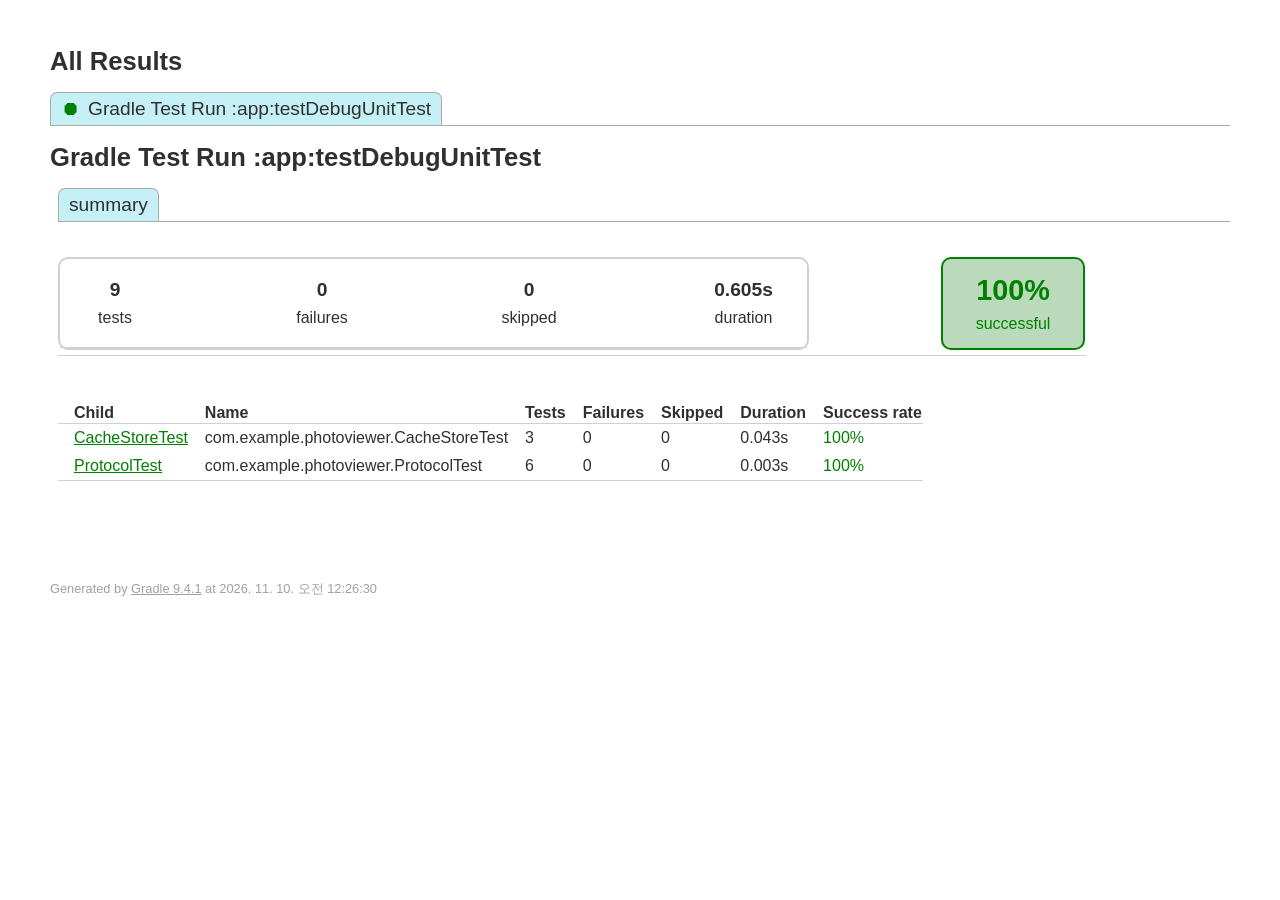
<file: evidence/android-unit-tests/index.html>
<!DOCTYPE html>
<html>
<head>
<meta http-equiv="Content-Type" content="text/html; charset=utf-8"/>
<meta http-equiv="x-ua-compatible" content="IE=edge"/>
<title>Test results - All Results</title>
<link href="css/base-style.css" rel="stylesheet" type="text/css"/>
<link href="css/style.css" rel="stylesheet" type="text/css"/>
<script src="js/report.js" type="text/javascript"></script>
</head>
<body>
<div id="content">
<h1>All Results</h1>
<div class="tab-container">
<ul class="tabLinks">
<li>
<a class="successGroup" href="#">Gradle Test Run :app:testDebugUnitTest</a>
</li>
</ul>
<div class="tab">
<h2>Gradle Test Run :app:testDebugUnitTest</h2>
<h1>Gradle Test Run :app:testDebugUnitTest</h1>
<div class="tab-container">
<ul class="tabLinks">
<li>
<a class="" href="#">summary</a>
</li>
</ul>
<div class="tab">
<h2>summary</h2>
<div>
<div class="summary">
<table>
<tr>
<td>
<div class="summaryGroup">
<table>
<tr>
<td>
<div class="infoBox">
<div class="counter">9</div>
<p>tests</p>
</div>
</td>
<td>
<div class="infoBox">
<div class="counter">0</div>
<p>failures</p>
</div>
</td>
<td>
<div class="infoBox">
<div class="counter">0</div>
<p>skipped</p>
</div>
</td>
<td>
<div class="infoBox duration">
<div class="counter">0.605s</div>
<p>duration</p>
</div>
</td>
</tr>
</table>
</div>
</td>
<td>
<div class="infoBox success successRate">
<div class="percent">100%</div>
<p>successful</p>
</div>
</td>
</tr>
</table>
</div>
<table class="test-results">
<thead>
<tr>
<th>Child</th>
<th>Name</th>
<th>Tests</th>
<th>Failures</th>
<th>Skipped</th>
<th>Duration</th>
<th>Success rate</th>
</tr>
</thead>
<tr>
<td class="success">
<a href="ceXJTuYP60s/index.html">CacheStoreTest</a>
</td>
<td class="path">com.example.photoviewer.CacheStoreTest</td>
<td>3</td>
<td>0</td>
<td>0</td>
<td>0.043s</td>
<td class="success">100%</td>
</tr>
<tr>
<td class="success">
<a href="3K8qbBw4g6g/index.html">ProtocolTest</a>
</td>
<td class="path">com.example.photoviewer.ProtocolTest</td>
<td>6</td>
<td>0</td>
<td>0</td>
<td>0.003s</td>
<td class="success">100%</td>
</tr>
</table>
</div>
</div>
</div>
</div>
</div>
<div id="footer">
<p>
<div>
<label class="hidden" id="label-for-line-wrapping-toggle" for="line-wrapping-toggle">Wrap lines
<input id="line-wrapping-toggle" type="checkbox" autocomplete="off"/>
</label>
</div>Generated by 
<a href="https://www.gradle.org">Gradle 9.4.1</a> at 2026. 11. 10. 오전 12:26:30</p>
</div>
</div>
</body>
</html>
</file>
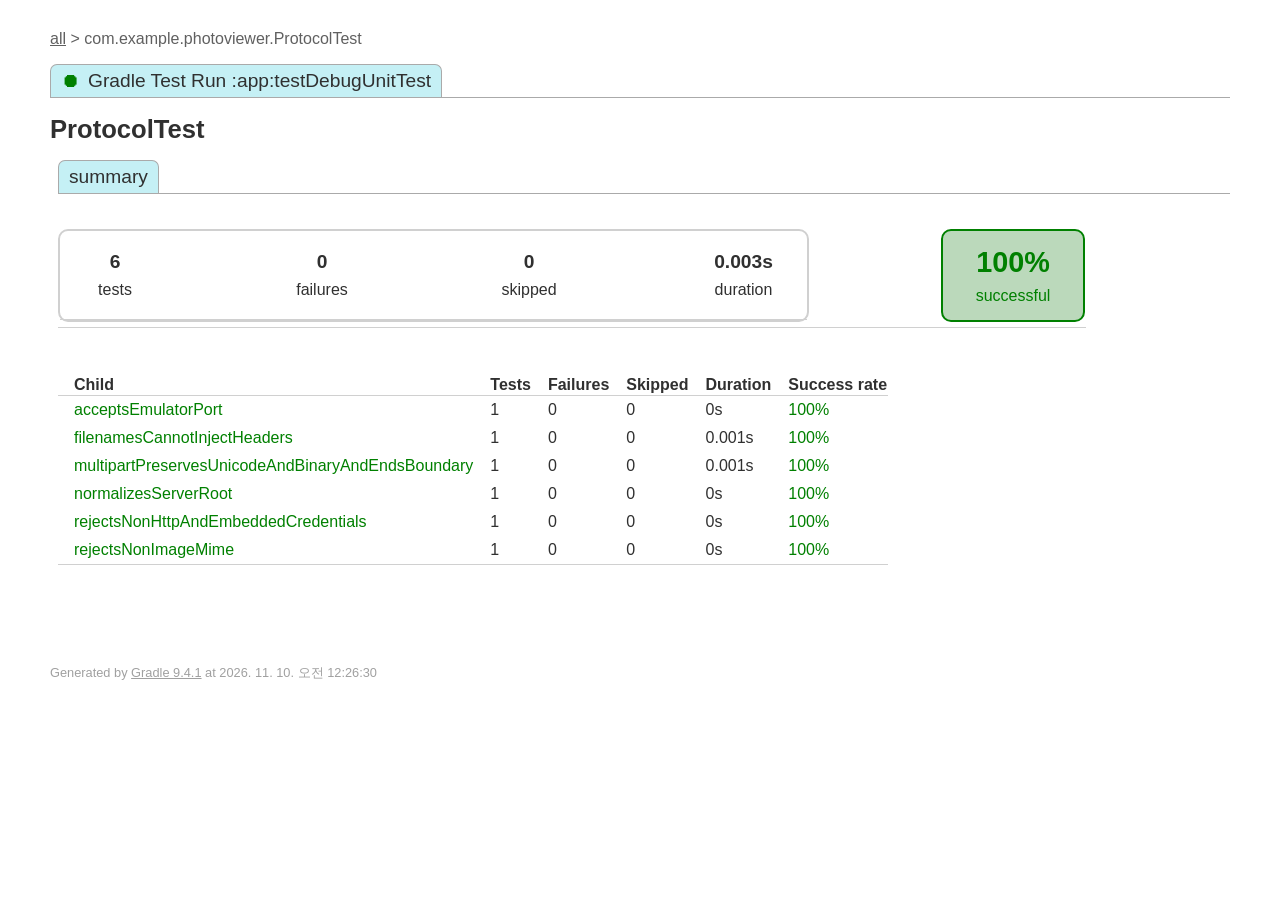
<file: evidence/android-unit-tests/3K8qbBw4g6g/index.html>
<!DOCTYPE html>
<html>
<head>
<meta http-equiv="Content-Type" content="text/html; charset=utf-8"/>
<meta http-equiv="x-ua-compatible" content="IE=edge"/>
<title>Test results - com.example.photoviewer.ProtocolTest</title>
<link href="../css/base-style.css" rel="stylesheet" type="text/css"/>
<link href="../css/style.css" rel="stylesheet" type="text/css"/>
<script src="../js/report.js" type="text/javascript"></script>
</head>
<body>
<div id="content">
<div class="breadcrumbs">
<a class="breadcrumb" href="../index.html">all</a> &gt; 
<span class="breadcrumb">com.example.photoviewer.ProtocolTest</span>
</div>
<div class="tab-container">
<ul class="tabLinks">
<li>
<a class="successGroup" href="#">Gradle Test Run :app:testDebugUnitTest</a>
</li>
</ul>
<div class="tab">
<h2>Gradle Test Run :app:testDebugUnitTest</h2>
<h1>ProtocolTest</h1>
<div class="tab-container">
<ul class="tabLinks">
<li>
<a class="" href="#">summary</a>
</li>
</ul>
<div class="tab">
<h2>summary</h2>
<div>
<div class="summary">
<table>
<tr>
<td>
<div class="summaryGroup">
<table>
<tr>
<td>
<div class="infoBox">
<div class="counter">6</div>
<p>tests</p>
</div>
</td>
<td>
<div class="infoBox">
<div class="counter">0</div>
<p>failures</p>
</div>
</td>
<td>
<div class="infoBox">
<div class="counter">0</div>
<p>skipped</p>
</div>
</td>
<td>
<div class="infoBox duration">
<div class="counter">0.003s</div>
<p>duration</p>
</div>
</td>
</tr>
</table>
</div>
</td>
<td>
<div class="infoBox success successRate">
<div class="percent">100%</div>
<p>successful</p>
</div>
</td>
</tr>
</table>
</div>
<table class="test-results">
<thead>
<tr>
<th>Child</th>
<th hidden="">Name</th>
<th>Tests</th>
<th>Failures</th>
<th>Skipped</th>
<th>Duration</th>
<th>Success rate</th>
</tr>
</thead>
<tr>
<td class="success">acceptsEmulatorPort</td>
<td class="path" hidden="">acceptsEmulatorPort</td>
<td>1</td>
<td>0</td>
<td>0</td>
<td>0s</td>
<td class="success">100%</td>
</tr>
<tr>
<td class="success">filenamesCannotInjectHeaders</td>
<td class="path" hidden="">filenamesCannotInjectHeaders</td>
<td>1</td>
<td>0</td>
<td>0</td>
<td>0.001s</td>
<td class="success">100%</td>
</tr>
<tr>
<td class="success">multipartPreservesUnicodeAndBinaryAndEndsBoundary</td>
<td class="path" hidden="">multipartPreservesUnicodeAndBinaryAndEndsBoundary</td>
<td>1</td>
<td>0</td>
<td>0</td>
<td>0.001s</td>
<td class="success">100%</td>
</tr>
<tr>
<td class="success">normalizesServerRoot</td>
<td class="path" hidden="">normalizesServerRoot</td>
<td>1</td>
<td>0</td>
<td>0</td>
<td>0s</td>
<td class="success">100%</td>
</tr>
<tr>
<td class="success">rejectsNonHttpAndEmbeddedCredentials</td>
<td class="path" hidden="">rejectsNonHttpAndEmbeddedCredentials</td>
<td>1</td>
<td>0</td>
<td>0</td>
<td>0s</td>
<td class="success">100%</td>
</tr>
<tr>
<td class="success">rejectsNonImageMime</td>
<td class="path" hidden="">rejectsNonImageMime</td>
<td>1</td>
<td>0</td>
<td>0</td>
<td>0s</td>
<td class="success">100%</td>
</tr>
</table>
</div>
</div>
</div>
</div>
</div>
<div id="footer">
<p>
<div>
<label class="hidden" id="label-for-line-wrapping-toggle" for="line-wrapping-toggle">Wrap lines
<input id="line-wrapping-toggle" type="checkbox" autocomplete="off"/>
</label>
</div>Generated by 
<a href="https://www.gradle.org">Gradle 9.4.1</a> at 2026. 11. 10. 오전 12:26:30</p>
</div>
</div>
</body>
</html>
</file>
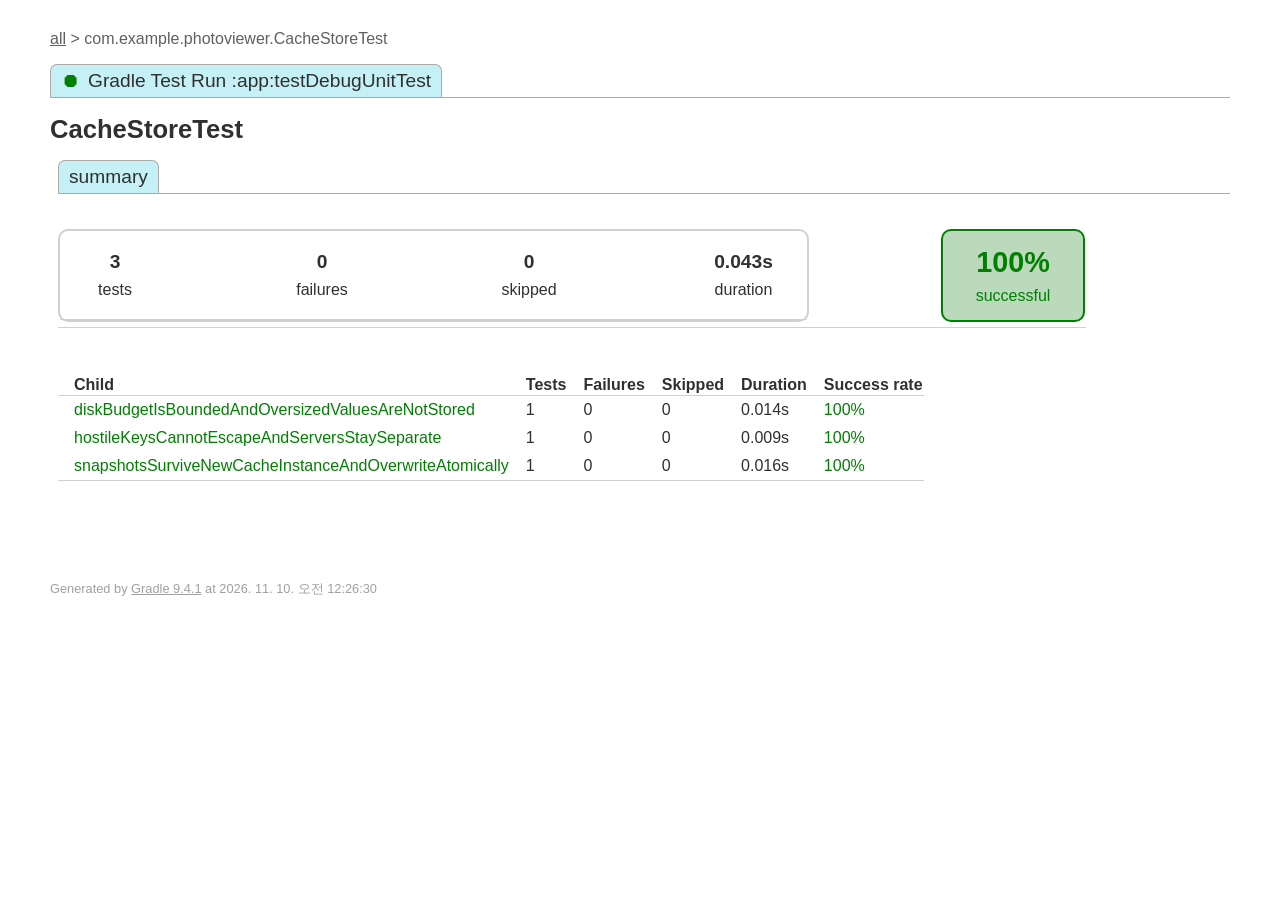
<file: evidence/android-unit-tests/ceXJTuYP60s/index.html>
<!DOCTYPE html>
<html>
<head>
<meta http-equiv="Content-Type" content="text/html; charset=utf-8"/>
<meta http-equiv="x-ua-compatible" content="IE=edge"/>
<title>Test results - com.example.photoviewer.CacheStoreTest</title>
<link href="../css/base-style.css" rel="stylesheet" type="text/css"/>
<link href="../css/style.css" rel="stylesheet" type="text/css"/>
<script src="../js/report.js" type="text/javascript"></script>
</head>
<body>
<div id="content">
<div class="breadcrumbs">
<a class="breadcrumb" href="../index.html">all</a> &gt; 
<span class="breadcrumb">com.example.photoviewer.CacheStoreTest</span>
</div>
<div class="tab-container">
<ul class="tabLinks">
<li>
<a class="successGroup" href="#">Gradle Test Run :app:testDebugUnitTest</a>
</li>
</ul>
<div class="tab">
<h2>Gradle Test Run :app:testDebugUnitTest</h2>
<h1>CacheStoreTest</h1>
<div class="tab-container">
<ul class="tabLinks">
<li>
<a class="" href="#">summary</a>
</li>
</ul>
<div class="tab">
<h2>summary</h2>
<div>
<div class="summary">
<table>
<tr>
<td>
<div class="summaryGroup">
<table>
<tr>
<td>
<div class="infoBox">
<div class="counter">3</div>
<p>tests</p>
</div>
</td>
<td>
<div class="infoBox">
<div class="counter">0</div>
<p>failures</p>
</div>
</td>
<td>
<div class="infoBox">
<div class="counter">0</div>
<p>skipped</p>
</div>
</td>
<td>
<div class="infoBox duration">
<div class="counter">0.043s</div>
<p>duration</p>
</div>
</td>
</tr>
</table>
</div>
</td>
<td>
<div class="infoBox success successRate">
<div class="percent">100%</div>
<p>successful</p>
</div>
</td>
</tr>
</table>
</div>
<table class="test-results">
<thead>
<tr>
<th>Child</th>
<th hidden="">Name</th>
<th>Tests</th>
<th>Failures</th>
<th>Skipped</th>
<th>Duration</th>
<th>Success rate</th>
</tr>
</thead>
<tr>
<td class="success">diskBudgetIsBoundedAndOversizedValuesAreNotStored</td>
<td class="path" hidden="">diskBudgetIsBoundedAndOversizedValuesAreNotStored</td>
<td>1</td>
<td>0</td>
<td>0</td>
<td>0.014s</td>
<td class="success">100%</td>
</tr>
<tr>
<td class="success">hostileKeysCannotEscapeAndServersStaySeparate</td>
<td class="path" hidden="">hostileKeysCannotEscapeAndServersStaySeparate</td>
<td>1</td>
<td>0</td>
<td>0</td>
<td>0.009s</td>
<td class="success">100%</td>
</tr>
<tr>
<td class="success">snapshotsSurviveNewCacheInstanceAndOverwriteAtomically</td>
<td class="path" hidden="">snapshotsSurviveNewCacheInstanceAndOverwriteAtomically</td>
<td>1</td>
<td>0</td>
<td>0</td>
<td>0.016s</td>
<td class="success">100%</td>
</tr>
</table>
</div>
</div>
</div>
</div>
</div>
<div id="footer">
<p>
<div>
<label class="hidden" id="label-for-line-wrapping-toggle" for="line-wrapping-toggle">Wrap lines
<input id="line-wrapping-toggle" type="checkbox" autocomplete="off"/>
</label>
</div>Generated by 
<a href="https://www.gradle.org">Gradle 9.4.1</a> at 2026. 11. 10. 오전 12:26:30</p>
</div>
</div>
</body>
</html>
</file>
<file: evidence/android-unit-tests/css/base-style.css>
body {
    margin: 0;
    padding: 0;
    font-family: sans-serif;
    font-size: 12pt;
}

body, a, a:visited {
    color: #303030;
}

#content {
    padding: 30px 50px;
}

#content h1 {
    font-size: 160%;
    margin-bottom: 10px;
}

#footer {
    margin-top: 100px;
    font-size: 80%;
    white-space: nowrap;
}

#footer, #footer a {
    color: #a0a0a0;
}

#line-wrapping-toggle {
    vertical-align: middle;
}

#label-for-line-wrapping-toggle {
    vertical-align: middle;
}

ul {
    margin-left: 0;
}

h1, h2, h3 {
    white-space: nowrap;
}

h2 {
    font-size: 120%;
}

.tab-container .tab-container {
    margin-left: 8px;
}

ul.tabLinks {
    padding: 0;
    margin-bottom: 0;
    overflow: auto;
    min-width: 800px;
    width: auto;
    border-bottom: solid 1px #aaa;
}

ul.tabLinks li {
    float: left;
    height: 100%;
    list-style: none;
    padding: 5px 10px;
    border-radius: 7px 7px 0 0;
    border: solid 1px transparent;
    border-bottom: none;
    margin-right: 6px;
    background-color: #f0f0f0;
    cursor: pointer;
}

ul.tabLinks li.deselected > a {
    color: #6d6d6d;
}

ul.tabLinks li:hover {
    background-color: #fafafa;
}

ul.tabLinks li.selected {
    background-color: #c5f0f5;
    border-color: #aaa;
}

ul.tabLinks a {
    font-size: 120%;
    display: block;
    outline: none;
    text-decoration: none;
    margin: 0;
    padding: 0;
}

ul.tabLinks li h2 {
    margin: 0;
    padding: 0;
}

div.tab {
}

div.selected {
    display: block;
}

div.deselected {
    display: none;
}

div.tab table {
    min-width: 350px;
    width: auto;
    border-collapse: collapse;
}

div.tab th, div.tab table {
    border-bottom: solid 1px #d0d0d0;
}

div.tab th {
    text-align: left;
    white-space: nowrap;
    padding-left: 6em;
}

div.tab th:first-child {
    padding-left: 0;
}

div.tab td {
    white-space: nowrap;
    padding-left: 6em;
    padding-top: 5px;
    padding-bottom: 5px;
}

div.tab td:first-child {
    padding-left: 0;
}

div.tab td.numeric, div.tab th.numeric {
    text-align: right;
}

span.code {
    display: inline-block;
    margin-top: 0;
    margin-bottom: 1em;
}

span.code pre {
    font-size: 11pt;
    padding: 10px;
    margin: 0;
    background-color: #f7f7f7;
    border: solid 1px #d0d0d0;
    min-width: 700px;
    width: auto;
}

span.wrapped pre {
    word-wrap: break-word;
    white-space: pre-wrap;
    word-break: break-all;
}

label.hidden {
    display: none;
}
</file>
<file: evidence/android-unit-tests/css/style.css>
.summary {
    margin-top: 30px;
    margin-bottom: 40px;
}

.summary table {
    border-collapse: collapse;
}

.summary td {
    vertical-align: top;
}

div.tab table.test-results td {
    padding-left: 1em;
}

div.tab table.test-results th {
    padding-top: 0.5em;
    padding-left: 1em;
}

.breadcrumbs, .breadcrumbs a {
    color: #606060;
}

.infoBox {
    width: 110px;
    padding-top: 15px;
    padding-bottom: 15px;
    text-align: center;
}

.infoBox p {
    margin: 0;
}

.counter, .percent {
    font-size: 120%;
    font-weight: bold;
    margin-bottom: 8px;
}

.duration {
    width: 125px;
}

.successRate, .summaryGroup {
    border: solid 2px #d0d0d0;
    -moz-border-radius: 10px;
    border-radius: 10px;
}

.successRate {
    width: 140px;
    margin-left: 35px;
}

.successRate .percent {
    font-size: 180%;
}

.success, .success a {
    color: #008000;
}

div.success, .successRate.success {
    background-color: #bbd9bb;
    border-color: #008000;
}

.failures, .failures a {
    color: #b60808;
}

.skipped, .skipped a {
    color: #c09853;
}

div.failures, .successRate.failures {
    background-color: #ecdada;
    border-color: #b60808;
}

ul.linkList {
    padding-left: 0;
}

ul.linkList li {
    list-style: none;
    margin-bottom: 5px;
}

div.metadata td:first-child {
    padding-left: 5px;
}

div.metadata td {
    padding-left: 5px;
}

.metadata tr.odd {
    background-color: #f7f7f7;
    border: solid 1px #d0d0d0;
}

.metadata tr.even {
    border: solid 1px #d0d0d0;
}

.metadata th, .metadata td {
    padding: 5px;
    text-align: left;
}

.metadata a {
    color: blue;
}

.metadata .unrenderable {
    color: darkred;
}

.code {
    position: relative;
}

.clipboard-copy-btn {
    position: absolute;
    top: 8px;
    right: 8px;
    padding: 4px 8px;
    font-size: 0.9em;
    cursor: pointer;
}

.successGroup::before {
    content: "\23FA";
    margin-right: 8px;
    color: #008000;
    display: inline-block;
}
.failureGroup::before {
    content: "\2297";
    margin-right: 8px;
    color: #b60808;
    display: inline-block;
}
.skippedGroup::before {
    content: "\2296";
    margin-right: 8px;
    color: #c09853;
    display: inline-block;
}
</file>
